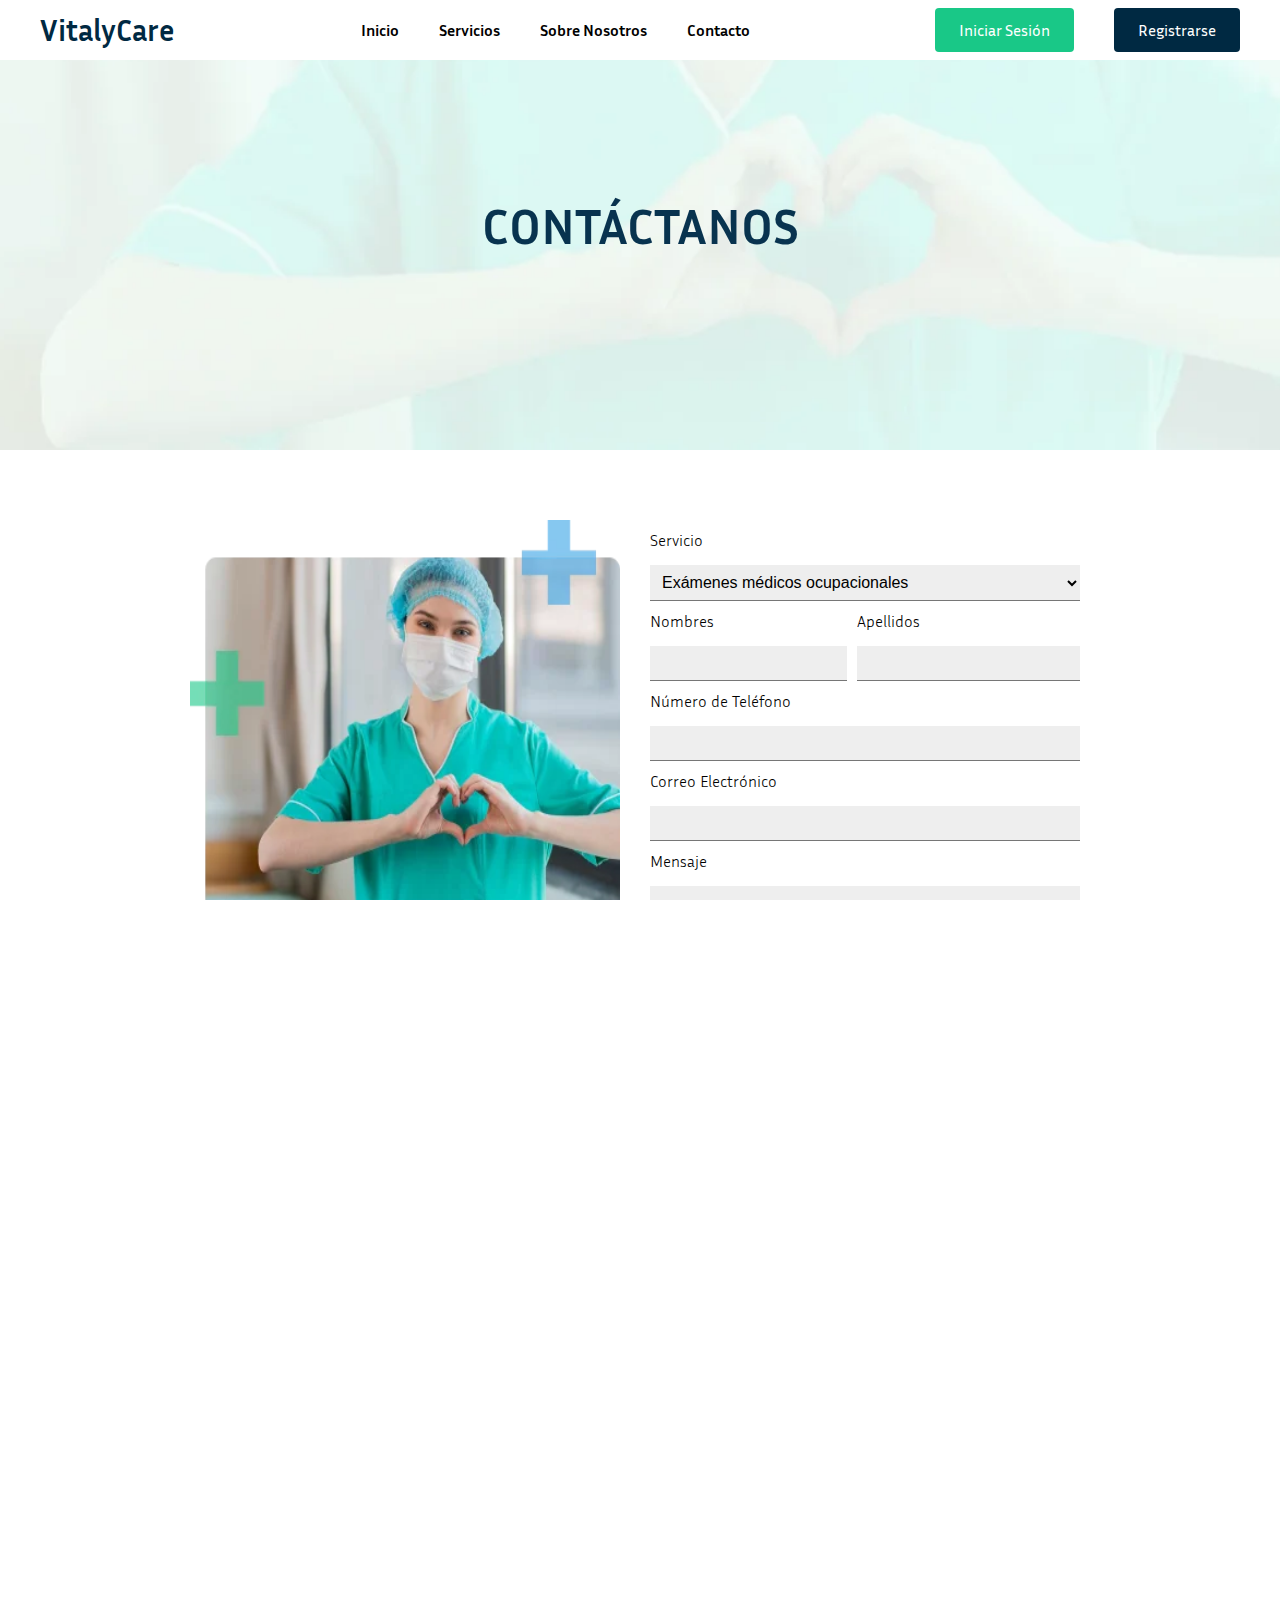
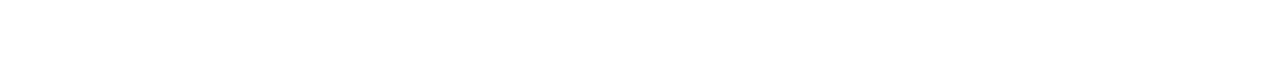
<file: pages/contactanos.html>
<!DOCTYPE html>
<html lang="en">

<head>
    <meta charset="UTF-8">
    <meta name="viewport" content="width=device-width, initial-scale=1.0">

    <!-- Font Awesome -->
    <link rel="stylesheet" href="https://cdnjs.cloudflare.com/ajax/libs/font-awesome/6.4.0/css/all.min.css" />

    <!-- Estilos iniciales -->
    <link rel="stylesheet" href="../index.css">

    <!-- Fuente de letra -->
    <link href="https://fonts.googleapis.com/css2?family=Inria+Sans:wght@300;400;700&display=swap" rel="stylesheet">

    <title>Contáctanos - VitalyCare</title>
</head>

<body>
    <header id="header"></header>

    <div class="vitalycare-contactanos-banner">
        <h1 class="vitalycare-contactanos-tittle">Contáctanos</h1>
    </div>

    <main>
        <div class="container">
            <div class="vitalycare-contactanos-container">
                <div class="vitalycare-contactanos-image-container">
                    <img src="../assets/contactanos-img.webp" class="vitalycare-contactanos-image-container-img">
                    <div class="vitalycare-contactanos-text-box">
                        <p>Esperamos poder ser parte importante de su empresa y demostrar nuestra experiencia.
                            Si necesita que nos comuniquemos con ustedes, complete el siguiente formulario:</p>
                    </div>
                </div>
                <br><br>
                <div class="vitalycare-contactanos-form-container">
                    <form>
                        <label class="vitalycare-contactanos-label" for="servicio">Servicio</label>
                        <select class="vitalycare-contactanos-select" id="servicio">
                            <option>Exámenes médicos ocupacionales</option>
                            <option>Monitoreos ocupacionales</option>
                            <option>Capacitaciones</option>
                            <option>Exámenes de laboratorio</option>
                            <option>Rayos X</option>
                            <option>Consultas Médicas</option>
                        </select>

                        <div class="vitalycare-contactanos-name-container">
                            <div class="vitalycare-contactanos-name-container-div">
                                <label class="vitalycare-contactanos-label" for="nombres">Nombres</label>
                                <input class="vitalycare-contactanos-input" type="text" id="nombres">
                            </div>
                            <div>
                                <label class="vitalycare-contactanos-label" for="apellidos">Apellidos</label>
                                <input class="vitalycare-contactanos-input" type="text" id="apellidos">
                            </div>
                        </div>

                        <label class="vitalycare-contactanos-label" for="telefono">Número de Teléfono</label>
                        <input class="vitalycare-contactanos-input" type="tel" id="telefono">

                        <label class="vitalycare-contactanos-label" for="correo">Correo Electrónico</label>
                        <input class="vitalycare-contactanos-input" type="email" id="correo">

                        <label class="vitalycare-contactanos-label" for="mensaje">Mensaje</label>
                        <textarea class="vitalycare-contactanos-textarea" id="mensaje" rows="4"></textarea>

                        <button class="vitalycare-contactanos-button" type="submit" id="contactoEnviar">SOLICITAR COTIZACIÓN</button>
                    </form>
                </div>
            </div>
        </div>
    </main>
    <div id="contact-template"></div>

    <footer id="footer"></footer>

    <!-- Carga de Scripts -->
    <script src="../js/scripts.js"></script>
</body>

</html>
</file>
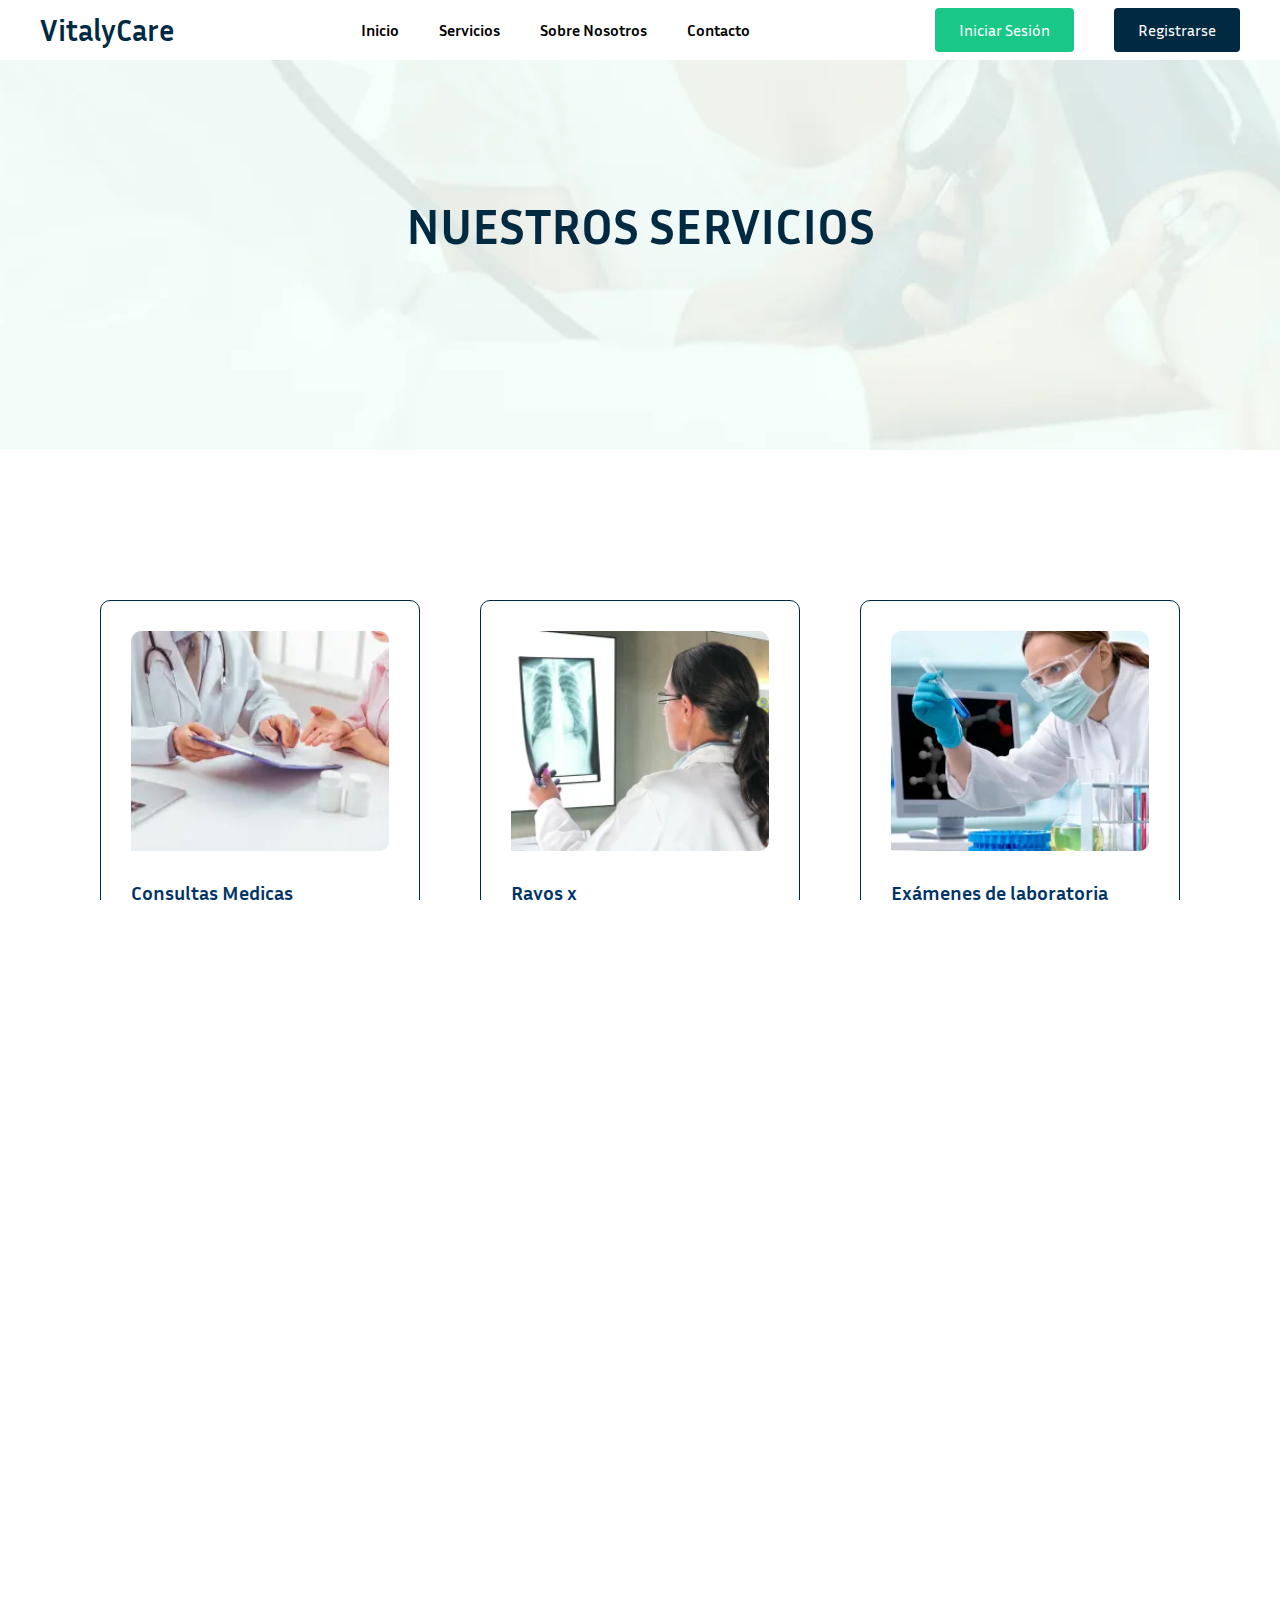
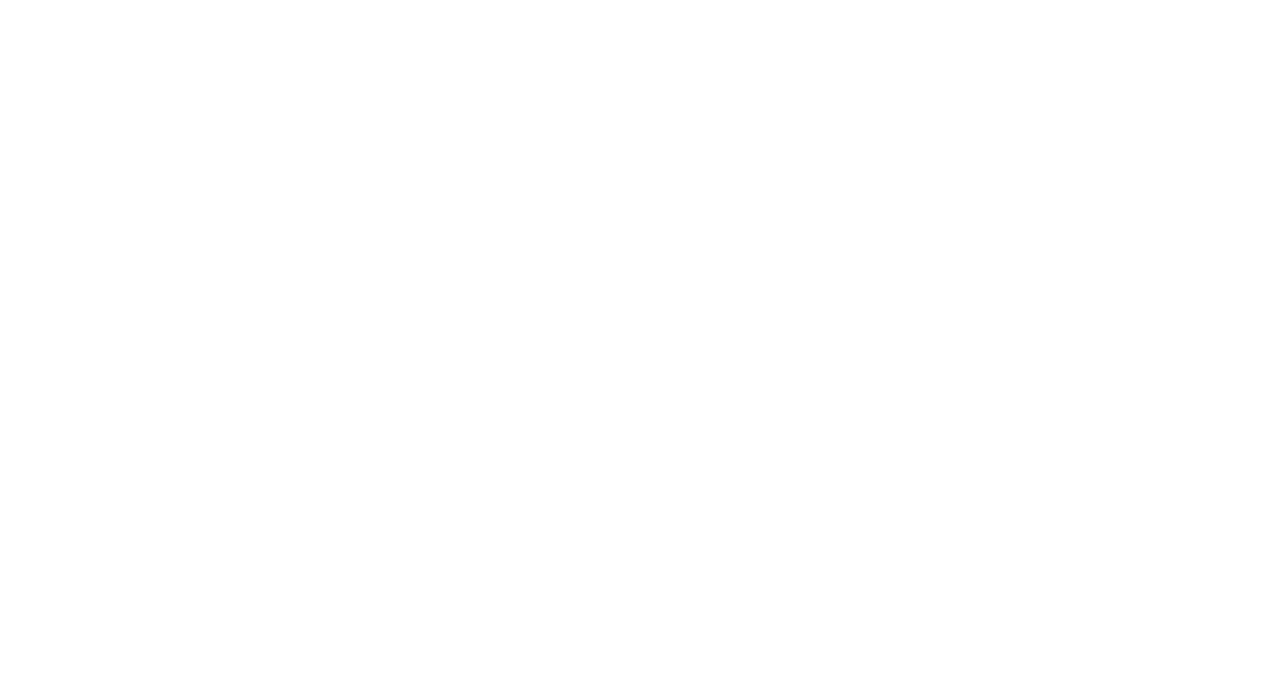
<file: pages/servicios.html>
<!DOCTYPE html>
<html lang="en">

<head>
    <meta charset="UTF-8">
    <meta name="viewport" content="width=device-width, initial-scale=1.0">

    <!-- Font Awesome -->
    <link rel="stylesheet" href="https://cdnjs.cloudflare.com/ajax/libs/font-awesome/6.4.0/css/all.min.css" />

    <!-- Estilos iniciales -->
    <link rel="stylesheet" href="../index.css">

    <!-- Fuente de letra -->
    <link href="https://fonts.googleapis.com/css2?family=Inria+Sans:wght@300;400;700&display=swap" rel="stylesheet">

    <title>Servicios - VitalyCare</title>
</head>

<body>
    <header id="header"></header>

    <main>
        <div class="vitalycare-servicios-banner">
            <div class="container">
                <h1 class="vitalycare-servicios-title">Nuestros servicios</h1>
            </div>
        </div>
        <section>
            <div class="container">
                <section id="vitalycare-services-section">

                    <div id="servicios-carousel"></div>
                    <!-- Componente carrusel - Funcionalidad  imagenes para que se pueda mover -->
                </section>


            </div>
        </section>
        <section>
            <div class="container">
                <div class="servicios-call-to-aption-content">
                    <h2>Contactanos</h2>
                    <a href="wa.me/+51955012383" target="_blank">Escribenos al WhatsApp</a>
                </div>
            </div>
        </section>
        <div id="contact-template">

        </div>

    </main>

    <footer id="footer"></footer>

    <!-- Carga de Scripts -->
    <script src="../js/scripts.js"></script>
</body>

</html>
</file>
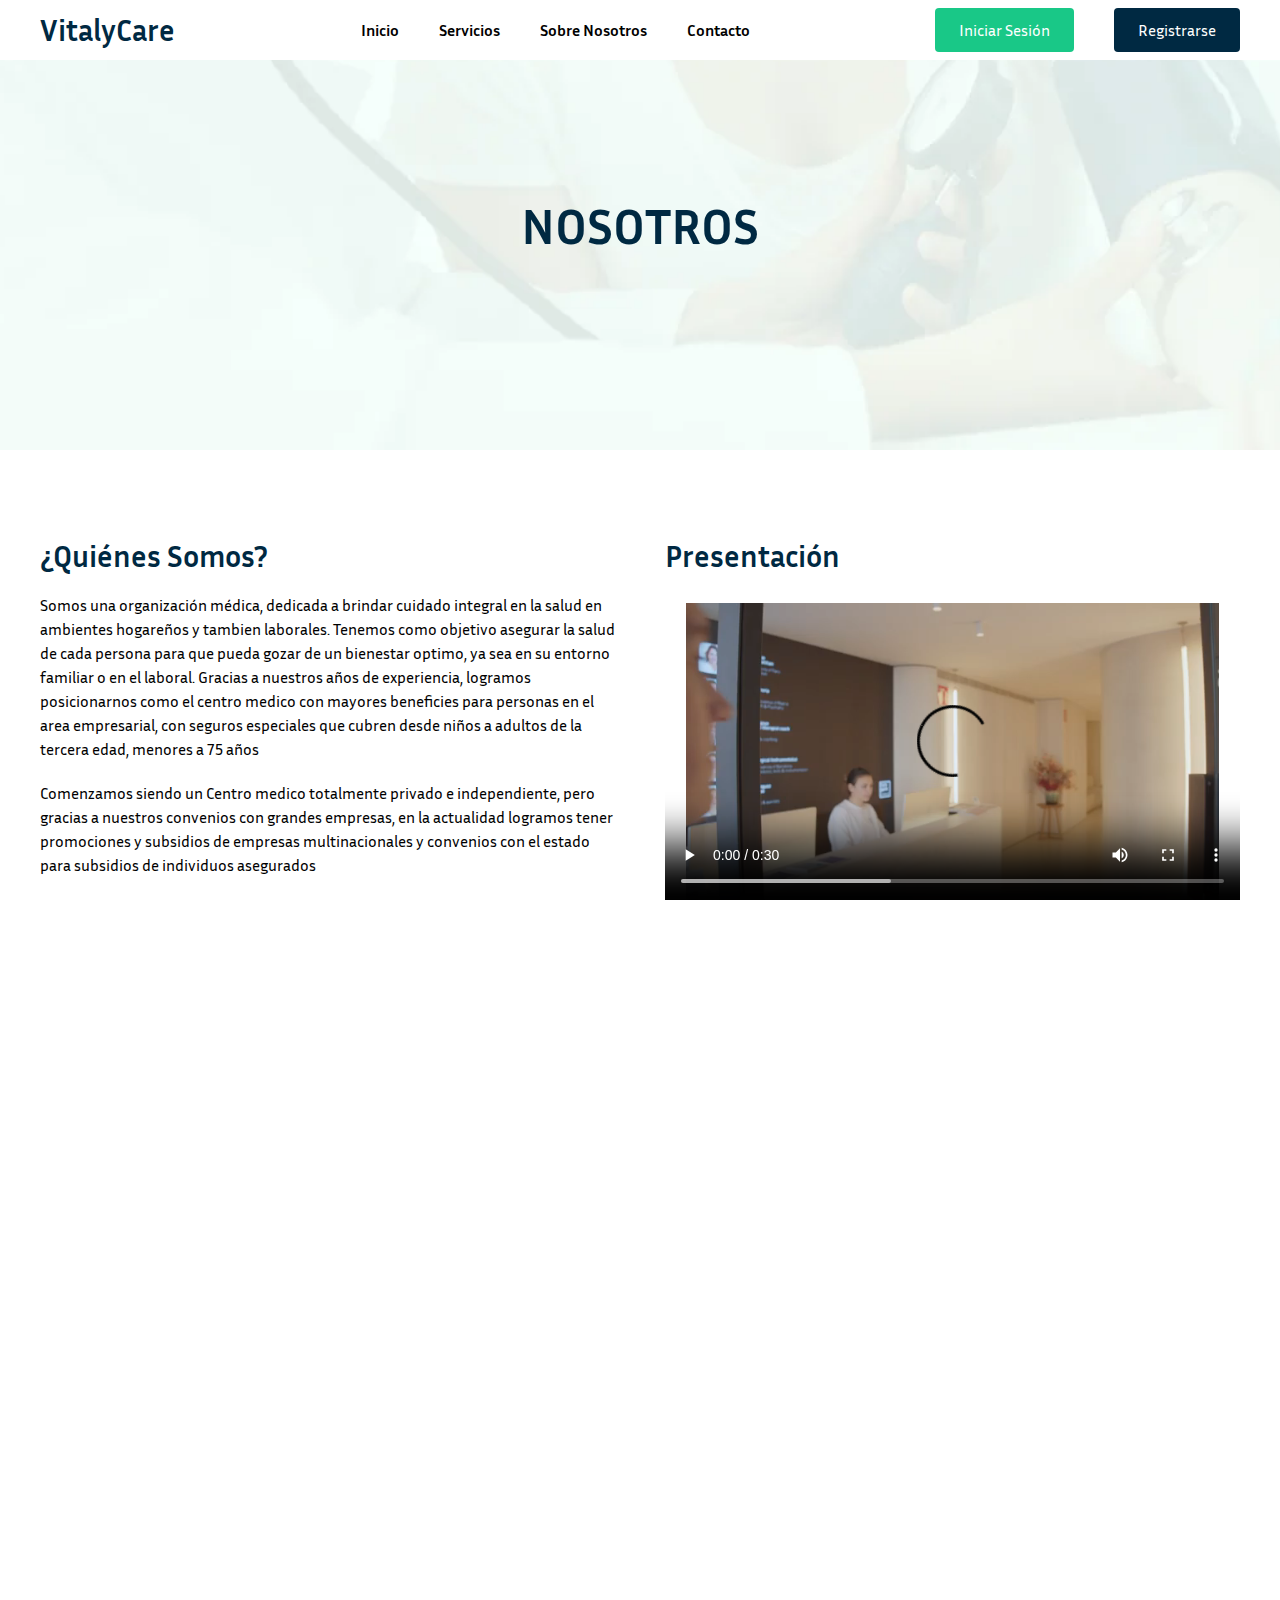
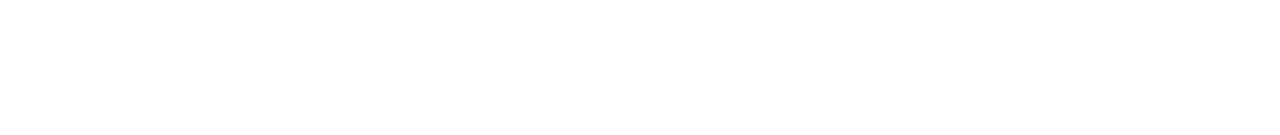
<file: pages/sobre-nosotros.html>
<!DOCTYPE html>
<html lang="en">

<head>
    <meta charset="UTF-8">
    <meta name="viewport" content="width=device-width, initial-scale=1.0">

    <!-- Font Awesome -->
    <link rel="stylesheet" href="https://cdnjs.cloudflare.com/ajax/libs/font-awesome/6.4.0/css/all.min.css" />

    <!-- Estilos iniciales -->
    <link rel="stylesheet" href="../index.css">

    <!-- Fuente de letra -->
    <link href="https://fonts.googleapis.com/css2?family=Inria+Sans:wght@300;400;700&display=swap" rel="stylesheet">

    <title>Nosotros - VitalyCare</title>
</head>

<body>
    <header id="header"></header>

    <main>
        <div class="vitalycare-sobre-nosotros-banner">
            <div class="container">
                <h1 class="vitalycare-sobre-nosotros-title">Nosotros</h1>
            </div>
        </div>
        <div class="container">
            <section id="vitalycare-sobre-nosotros-section" class="somos"><br><br>
                <div class="vitalycare-sobre-nosotros-section-container">
                    <div class="vitalycare-sobre-nosotros-container-content">
                        <h1>¿Quiénes Somos?</h1> <br>
                        <p class="parrafo">
                            Somos una organización médica, dedicada a brindar cuidado integral en la salud en ambientes
                            hogareños y tambien laborales. Tenemos como objetivo asegurar la salud de cada persona para
                            que
                            pueda gozar de un bienestar optimo, ya sea en su entorno familiar o en el laboral. Gracias a
                            nuestros años de experiencia, logramos posicionarnos como el centro medico con mayores
                            beneficies
                            para personas en el area empresarial, con seguros especiales que cubren desde niños a
                            adultos de la
                            tercera edad, menores a 75 años


                        </p>
                        <br>
                        <p> Comenzamos siendo un Centro medico totalmente privado e independiente, pero gracias a
                            nuestros
                            convenios con grandes empresas, en la actualidad logramos tener promociones y subsidios de
                            empresas
                            multinacionales y convenios con el estado para subsidios de individuos asegurados</p>
                        <br>

                        <div class="vitalycare-sobre-nosotros-container">
                            <h2>¿Por qué elegirnos?</h2>
                            <br>

                            <div>
                                <p>Contamos con excelentes doctores, capacitados con estudios en las mejores
                                    universidades del
                                    mundo,
                                    además de contar con años de experiencia en todas las areas de la salud.</p>
                            </div>
                        </div>
                    </div>
                    <div class="vitalycare-sobre-nosotros-container-content">
                        <div class="vitalycare-sobre-nosotros-container-features">
                            <h1>Presentación </h1>
    
                            <video class="videos" src="../assets/Ejemplo Centro médico - vídeo de presentación.mp4"
                                controls>
                            </video>
    
                            <iframe
                                src="https://www.google.com/maps/embed?pb=!1m18!1m12!1m3!1d7805.498025435382!2d-77.08502824823277!3d-11.991861136854213!2m3!1f0!2f0!3f0!3m2!1i1024!2i768!4f13.1!3m3!1m2!1s0x9105cf0b9befd637%3A0x33b8abf3b8ac1b25!2sVITALY%2C%20Medicina%20Est%C3%A9tica%20y%20Depilaci%C3%B3n%20L%C3%A1ser!5e0!3m2!1ses!2spe!4v1739350220274!5m2!1ses!2spe"
                                width="600" height="450" style="border:0;" allowfullscreen="" loading="lazy"
                                referrerpolicy="no-referrer-when-downgrade">
                            </iframe>
                        </div>
                    </div>
            </section>
        </div>

        <div id="contact-template"></div>
    </main>

    <footer id="footer"></footer>

    <!-- Carga de Scripts -->
    <script src="../js/scripts.js"></script>
</body>

</html>
</file>
<file: index.css>
/* Header */
@import './styles/header.css';

/* Footer */
@import './styles/footer.css';

/* Slider */
@import './styles/slider.css';

/* Template de Contacto */
@import './styles/contact-template.css';

/* Carousel */
@import './styles/carousel.css';

/* Estilos de Inicio */
@import './styles/inicio.css';

/* Estilos de Servicios */
@import './styles/servicios.css';

/* Estilos de Sobre Nosotros */
@import './styles/sobre-nosotros.css';

/* Estilos de Contacto */
@import './styles/contactanos.css';

/* Estilos de Login */
@import './styles/login.css';

/* Estilos de Registro */
@import './styles/registro.css';

/* Estilos iniciales */
* {
    padding: 0;
    margin: 0;
    box-sizing: border-box;
}

html, body {
    height: 100%;
    width: 100%;
    overflow-x: hidden;
    font-family: 'Inria Sans', sans-serif;
}

h1, h2, h3, h4, h5, h6 {
    font-weight: 700;
    font-size: 30px;
    line-height: 1.1;
    color: #002942;
    font-weight: 600;
}

p {
    font-weight: 400;
    font-size: 1rem;
    line-height: 1.5;
}

span {
    font-weight: 400;
    font-size: 1rem;
    line-height: 1.1;
}

button {
    font-weight: 400;
    font-size: 1rem;
    line-height: 1.1;
}

a {
    text-decoration: none;
    color: #002942;
}

ul {
    list-style: none;
}

li {
    list-style: none;
}

img {
    max-width: 100%;
}

section {
    padding: 50px 0;
}

/* Contenedor principal */
.container {
    max-width: 1200px;
    margin: 0 auto;
}

/* Validaciones de error en formulario */
.just-validate-error-label {
    margin-top: 1rem !important;
    color: red !important;
}

/* Clases generales */
.vitalycare-btn {
    background-color: #19C887;
    color: white;
    padding: 12px 24px;
    border-radius: 5px;
    font-size: 15px;
    font-weight: 500;
    border: none;
    cursor: pointer;
    transition: background 0.3s ease-in-out;
}

.vitalycare-btn:hover {
    background-color: #16B077;
}

.btn {
    transition: transform .3s ease-in-out;
}

.btn:hover {
    transform: scale(1.1);
}

/* Contenedor de Header */
.vitalycare-header-container {
    max-width: 1200px;
    margin: 0 auto;
    display: flex;
    justify-content: space-between;
    align-items: center;
}

/* Contenedor de Footer */
.vitalycare-container-footer {
    max-width: 1200px;
    margin: 0 auto;
    display: flex;
    justify-content: center;
    align-items: center;
}

/* Responsividad */
@media only screen and (max-width: 920px) and (min-width: 320px) {
    .vitalycare-header-container {
        flex-direction: column;
        padding: 0 20px;
        width: 100%;
    }

    .container {
        padding: 0 20px;
        flex-direction: column;
        width: 100%;
    }

    .vitalycare-contact-template-container {
        flex-direction: column;
        clip-path: none;
        padding: 30px;
    }

    .vitalycare-contact-template-divider {
        width: 60%;
        height: 2px;
        margin: 15px 0;
    }
}
</file>
